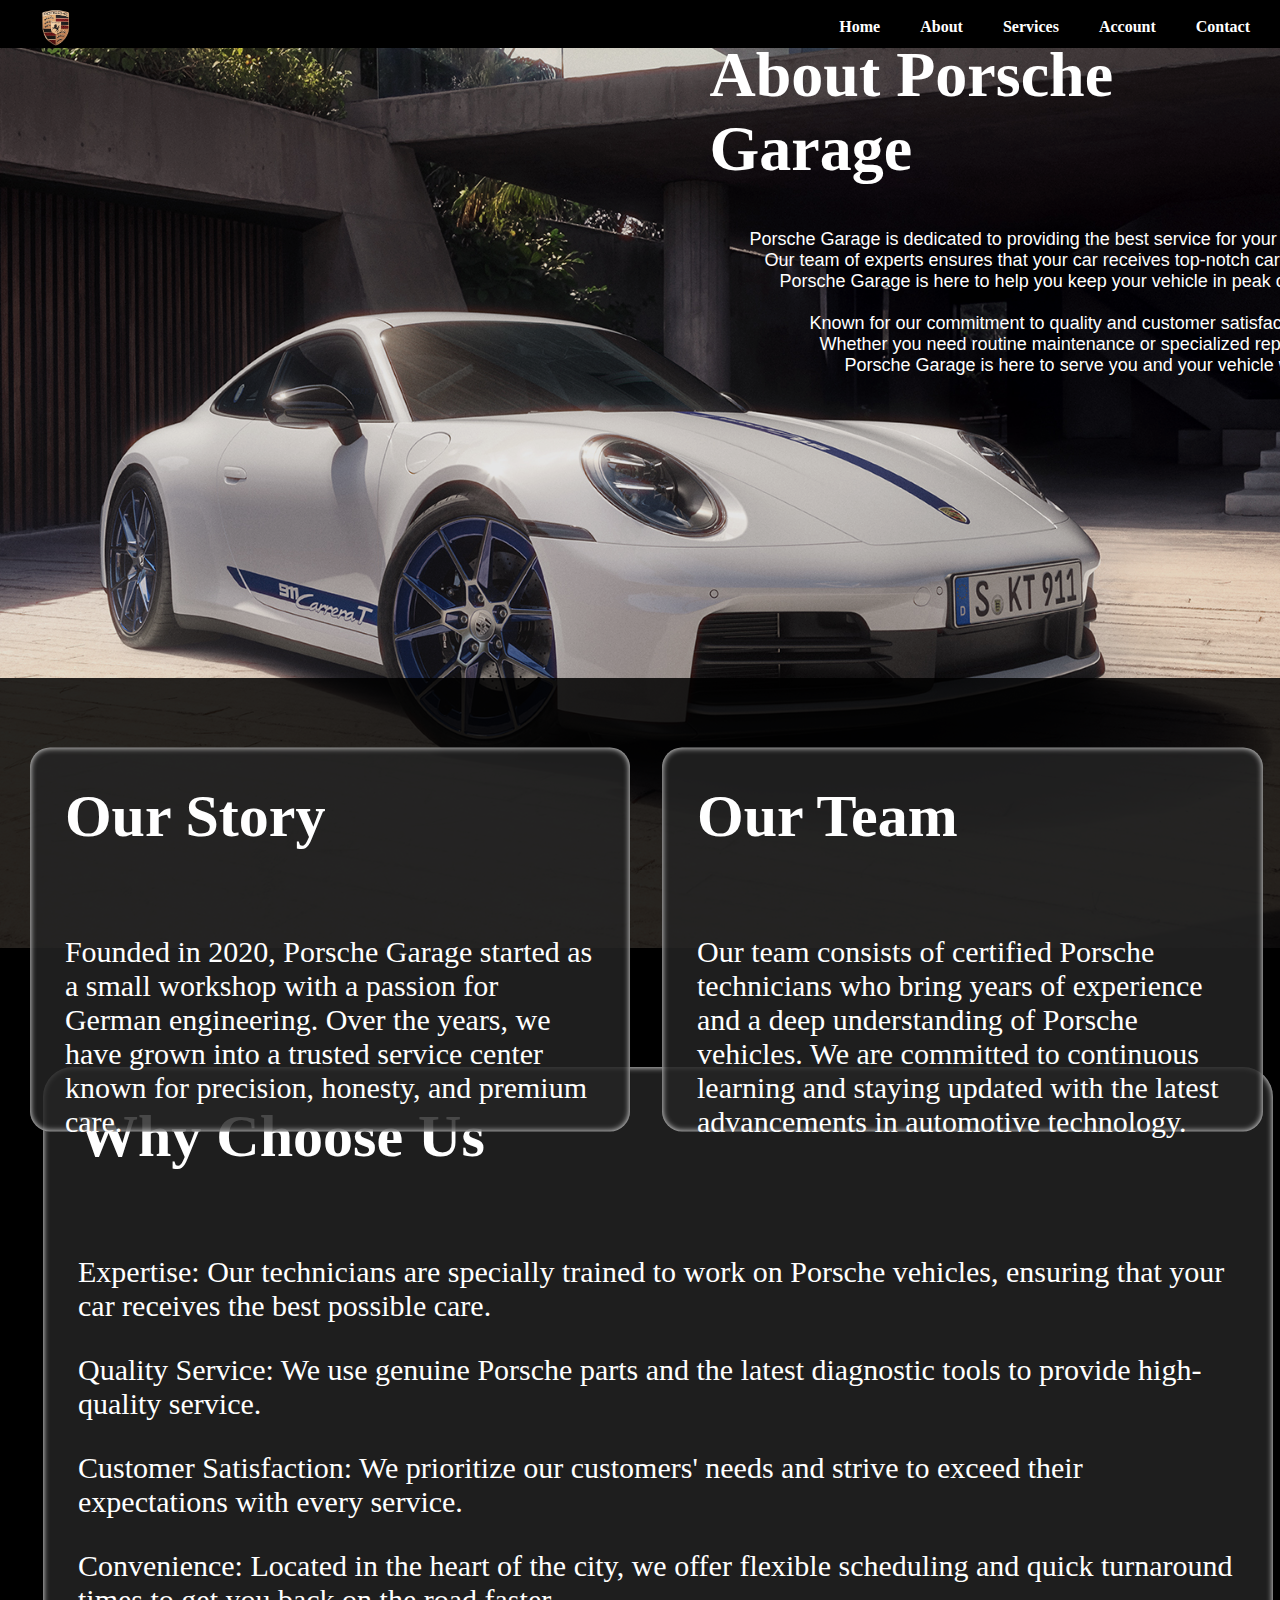
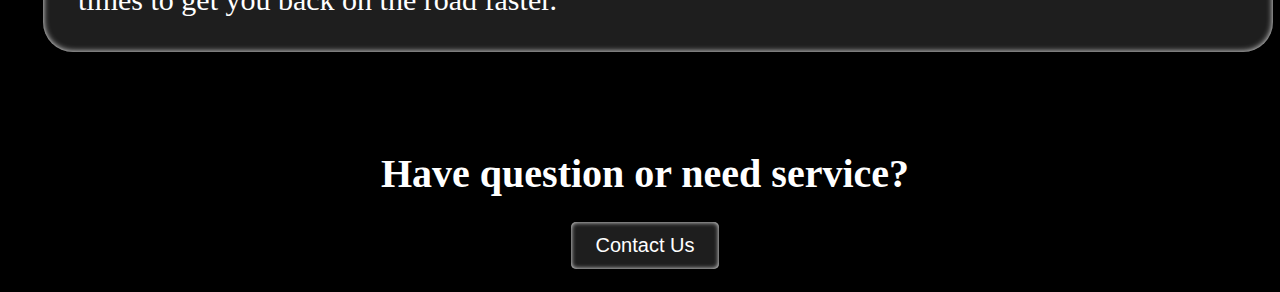
<file: About.html>
<!DOCTYPE html>
<html lang="en">
<head>
    <meta charset="UTF-8">
    <meta name="viewport" content="width=device-width, initial-scale=1.0">
    <title>Porsche Garage</title>
    <link rel="stylesheet" href="style.css">
</head>
<body>
    <nav>
        <img id="logo" src="Porsche-Logo.png" alt="Logo">   
    <ul class="nav-menu">
        <li><a href="index.html">Home</a></li>
        <li><a href="About.html">About</a></li>
        <li><a href="Service.html">Services</a></li>
        <li><a href="#">Account</a></li>
        <li><a href="#">Contact</a></li>
    </ul>
</nav>
    <div class="box1">
        <div class="insideBox">
<h1>About Porsche Garage</h1>
    <pre class="triangle">
  Porsche Garage is dedicated to providing the best service for your Porsche vehicles. 
     Our team of experts ensures that your car receives top-notch care and maintenance. 
        Porsche Garage is here to help you keep your vehicle in peak condition. <br>
              Known for our commitment to quality and customer satisfaction.
                Whether you need routine maintenance or specialized repairs, 
                     Porsche Garage is here to serve you and your vehicle with excellence.
</pre>
    </div>
</div>
    <div class="box2">
        <div class="insideBox2">
            <h1 id="textI">Our Story</h1> <br>
            <p id="textI">
                Founded in 2020, Porsche Garage started as a small workshop with a passion for German engineering. Over the years, we have grown into a trusted service center known for precision, honesty, and premium care.
            </p>
        </div>
           <div class="insideBox3">
            <h1 id="textI">Our Team</h1> <br>
            <p id="textI">
                Our team consists of certified Porsche technicians who bring years of experience and a deep understanding of Porsche vehicles. We are committed to continuous learning and staying updated with the latest advancements in automotive technology.
            </p>
            

        </div>
        <div class="list">
            <h1 id="textI">Why Choose Us</h1> <br>
            <li id="textI">
                Expertise: Our technicians are specially trained to work on Porsche vehicles, ensuring that your car receives the best possible care.
            </li>
            <li id="textI">
                Quality Service: We use genuine Porsche parts and the latest diagnostic tools to provide high-quality service.
            </li>
            <li id="textI">
                Customer Satisfaction: We prioritize our customers' needs and strive to exceed their expectations with every service.
            </li>
            <li id="textI">
                Convenience: Located in the heart of the city, we offer flexible scheduling and quick turnaround times to get you back on the road faster.
            </li>
        </div>
        <div class="Contact">
            <h1 id="textI">Have question or need service?</h1>
            <a href="C  ontact.html" class="btn">Contact Us</a>

        </div>
    </div>
        <div class="background-photo">
    </div>
</body>
</html>
</file>
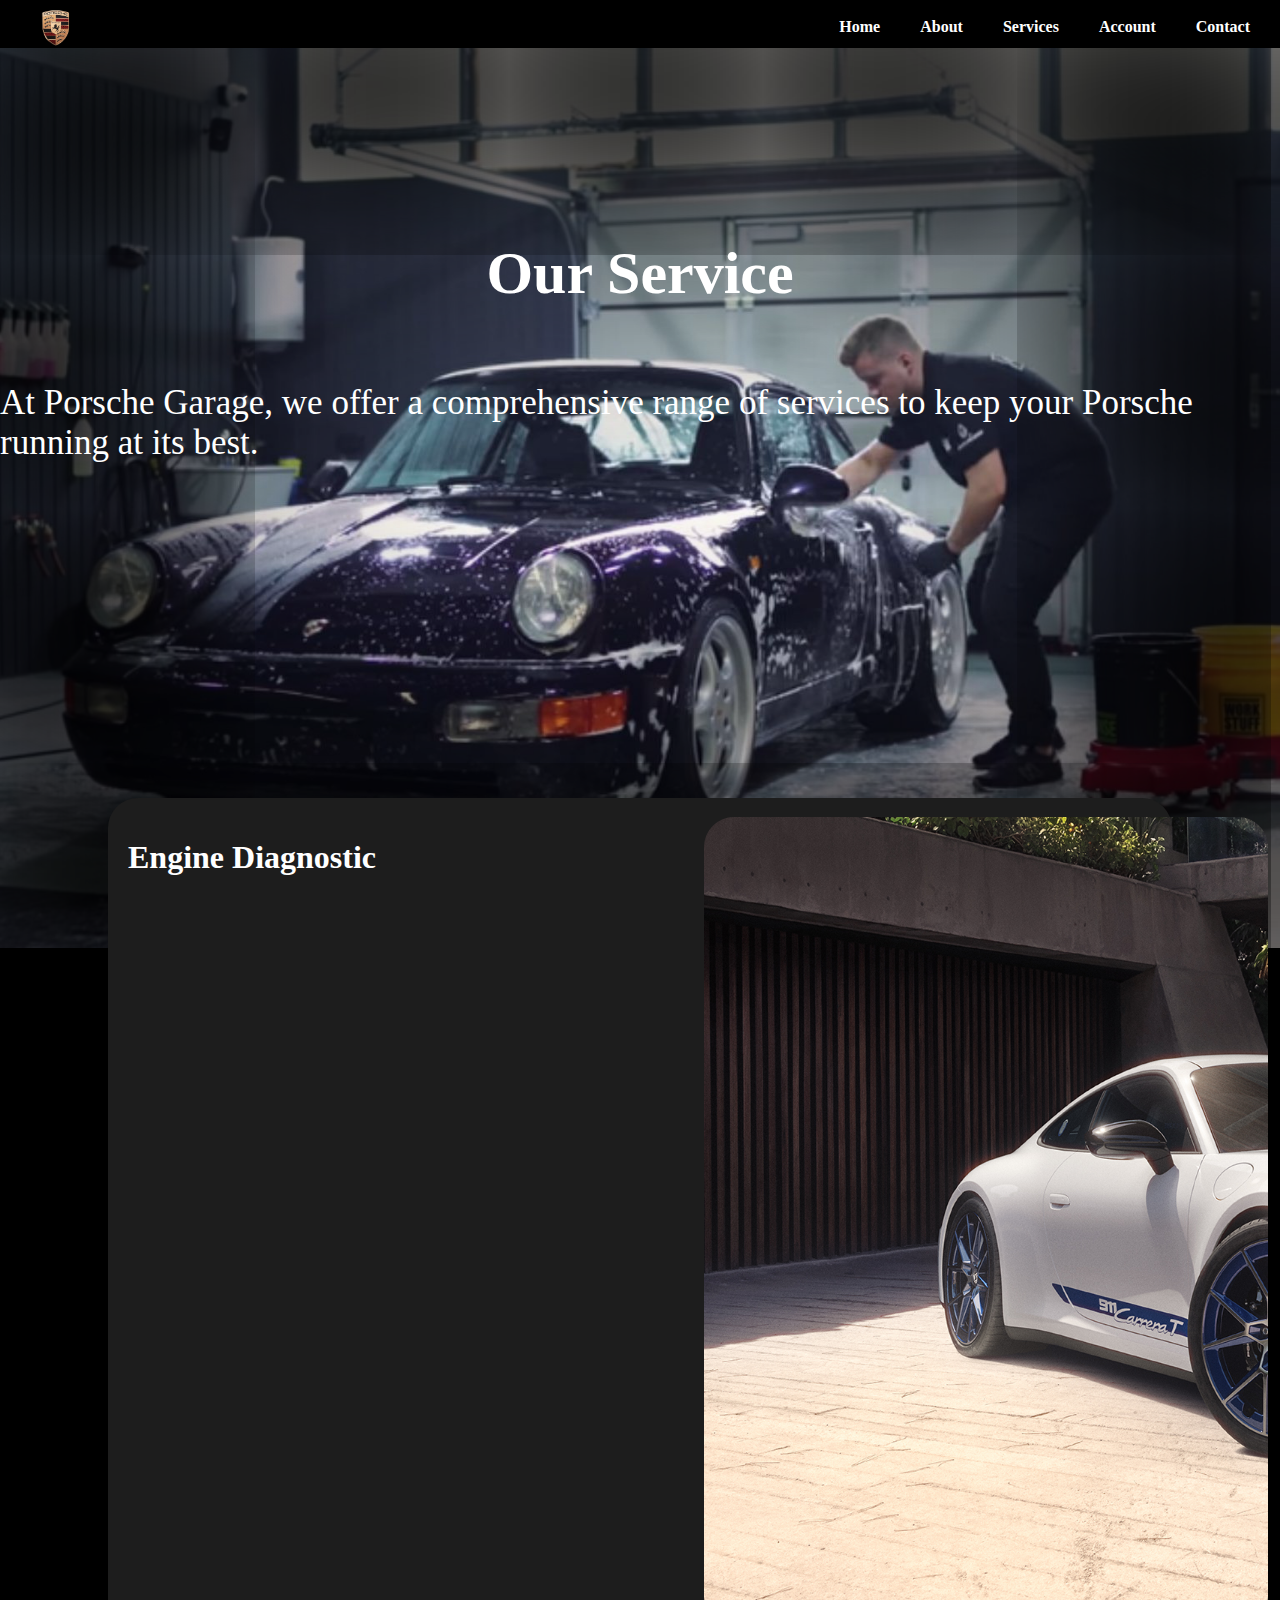
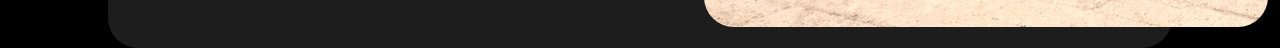
<file: Service.html>
<!DOCTYPE html>
<html lang="en">
<head>
    <link rel="stylesheet" href="style.css">
    <meta charset="UTF-8">
    <meta name="viewport" content="width=device-width, initial-scale=1.0">
    <title>Document</title>
</head>
<body>
    <nav>
        <img id="logo" src="Porsche-Logo.png" alt="Logo">   
    <ul class="nav-menu">
        <li><a href="index.html">Home</a></li>
        <li><a href="About.html">About</a></li>
        <li><a href="Service.html">Services</a></li>
        <li><a href="#">Account</a></li>
        <li><a href="#">Contact</a></li>
    </ul>
</nav>

</div>
<div class="boxS">
    <div class="insideS">
    <h1 style="font-size: 60px;">Our Service</h1>
    <p style="font-size: 35px;">At Porsche Garage, we offer a comprehensive range of services to keep your Porsche running at its best.</p>
    </div>
    <div class="boxSS">
        <h1>Engine Diagnostic</h1>
        <div class="photo1">

        </div>
    </div>
</div>
    <div class="background-photo2"></div>
</body>
</html>
</file>
<file: style.css>
body {
    background-color: #000000;
    margin: auto;
}
 .video video {
    position: fixed;
    top: 50%;
    left: 50%;
    min-width: 100%;
    min-height: 100%;
    width: 1080px;
    height: 1920px;
    z-index: -1;
    transform: translate(-50%, -50%);
    background-size: cover;
    transition: 1s opacity;
}
.content {
   position: relative;
    z-index: 1;
    color: rgb(252, 252, 252);
    text-align: center;
    margin-top: 12%;
    font-size: 20px;
    font-family: Arial, sans-serif;
    opacity: 0.8;;
}
nav {
    position: relative;
    display: flex;
    align-items: center;
    justify-content: flex-end;
    background-color: rgba(0, 0, 0, 0.5);
    padding: 2px 20px;
}
.nav-menu {
    list-style: none;
    padding: 0;
    margin: 0;
    display: flex;  
    justify-content: flex-end;     
    gap: 20px;           
    margin-top: 16px;
}
.nav-menu li a {
    text-decoration: none;
    color: white;
    font-weight: bold;
    padding: 5px 10px;
}
.nav-menu li a:hover {
    background-color: #313131bd;
    border-radius: 5px;
    opacity: 0.9;
}
#logo {
    position: absolute;
    top: 8px;
    left: 20px;
    height: 40px;
}
.box1 {
    display: flex;
    flex-direction: column;
    position: absolute;
    justify-content: center;
    padding: 5px;
    margin: 10px 0 0 0;;
    width: 100%;
    height: 100%;
    background-color: rgba(0, 0, 0, 0.1);
}
.insideBox {
    width: 40%;
    bottom: 62%;
    left: 55%;
    position: absolute;
    justify-content: end;   
    color: white;
    font-size: 32px;
}
.background-photo {
    margin: 10px 0 0 0;
    background-image: url("Porsche\ 911\ Carrera\ T\ parked\ in\ a\ courtyard.jpg");
    width: 100%;
    height: 100vh;
    background-size: cover;
    background-size: cover;
    background-repeat: no-repeat;
    background-position: center;
    
    
}
.triangle {
    font-family: Arial, sans-serif;
    font-size: 18px;
    margin-left: 30px;
    color: white;
    text-align: left;
     white-space: pre;
}
.box2 {
    display: block;
    flex-direction: column;
    position: absolute;
    justify-content: center;
    padding: 5px;
    margin: 50% 0 0 0;;
    width: 100%;
    height: 100%;
    background-color: rgba(0, 0, 0, 0.836);
}
.insideBox2 {
    margin: 2% 0 0 1%;
    display: block;
    position: absolute;
    color: white;
    font-size: 30px;
    transform: translate(2%, 10%);
    border-radius: 20px;
    padding: 10px;
    width: 45%;
    height: 40%;
    background-color: rgba(36, 36, 36, 0.836);
    box-shadow: white 0px 0px 6px inset;
}
.insideBox3 {
    display: block;
    margin: 2% 50% auto;
    position: absolute;
    color: white;
    font-size: 30px;
    transform: translate(2%, 10%);
    border-radius: 20px;
    padding: 10px;
    width: 45%;
    height: 40%;
    background-color: rgba(36, 36, 36, 0.836);
    box-shadow: white 0px 0px 6px inset;
}

p {
    font-size: 30px;
}
#textI {
    text-align: left;
    margin: 20px;
    padding: 5px;
    font-family: Montserrat  sans-serif;
    color: white;
}
.list {
    font-size: 30px;
    list-style: none;
    background-color: rgba(36, 36, 36, 0.836);
    border-radius: 30px;
    width: 94.5%;
    box-shadow: white 0px 0px 6px inset;
    text-align: left;
    margin: 30%  1% 0 38px;
    padding: 10px;
    font-family: Montserrat  sans-serif;
    color: white;
}
.Contact {
    font-size: 20px;
    position: relative;
    display: flex;
    flex-direction: column;
    align-items: center;
    justify-content: center;
    background-color: rgba(0, 0, 0, 0.5);
    padding: 20px;
    margin-top: 50px;
    height: 150px;
}
.btn {
  display: inline-block;
  padding: 12px 25px;
  box-shadow: inset 0 0 5px white;
  background: rgba(36, 36, 36, 0.836);
  color: white;
  text-decoration: none;
  border-radius: 5px;
  font-family: Poppins, sans-serif;
  transition: 0.3s;
}

.btn:hover {
  background: #444;
}
.boxS {
    
    display: flex;
    flex-direction: column  ;
    position: absolute;
    justify-content: center;
    align-items: center;
    box-shadow: inset  0 0 300px 200px rgb(0, 0, 0);
    position: absolute;
    width: 100%;
    height: 100%;
    margin: 10px 0 0 0;
    font-family: Montserrat  sans-serif;
    color: rgba(255, 255, 255, 1    );

}
.insideS {
    font-size: 35px;
    width: 100%;
    display: flex;
    flex-direction: column;
    align-items: center;
    bottom: 150px;
    position: relative;
    justify-content: center;   
    color: white;
}
.background-photo2 {
    margin: 10px 0 0 0;
    background-image: url("Porsche-964-detailing-2.jpg");
    width: 100%;
    height: 100vh;
    background-size: cover;
    background-size: cover;
    background-repeat: no-repeat;
    background-position: center;
}
.boxSS {
    display: block;
    position: absolute;
    background-color: rgb(29, 29, 29);
    border-radius: 30px;
    width: 80%;
    padding: 20px;
    transform: translate(0, 10% );
    height: 90%;
    margin: 100% 0 0 0;
    font-family: Montserrat  sans-serif;
    color: rgb(255, 255, 255);

}
.photo1 {
    background-image: url(Porsche\ 911\ Carrera\ T\ parked\ in\ a\ courtyard.jpg );
    height: 100%;
    background-size:   cover;
    position: relative;
    margin: auto;
    left:  346px;
    border-radius: 30px;
    bottom: 81px;
    width: 55%;
}
</file>
